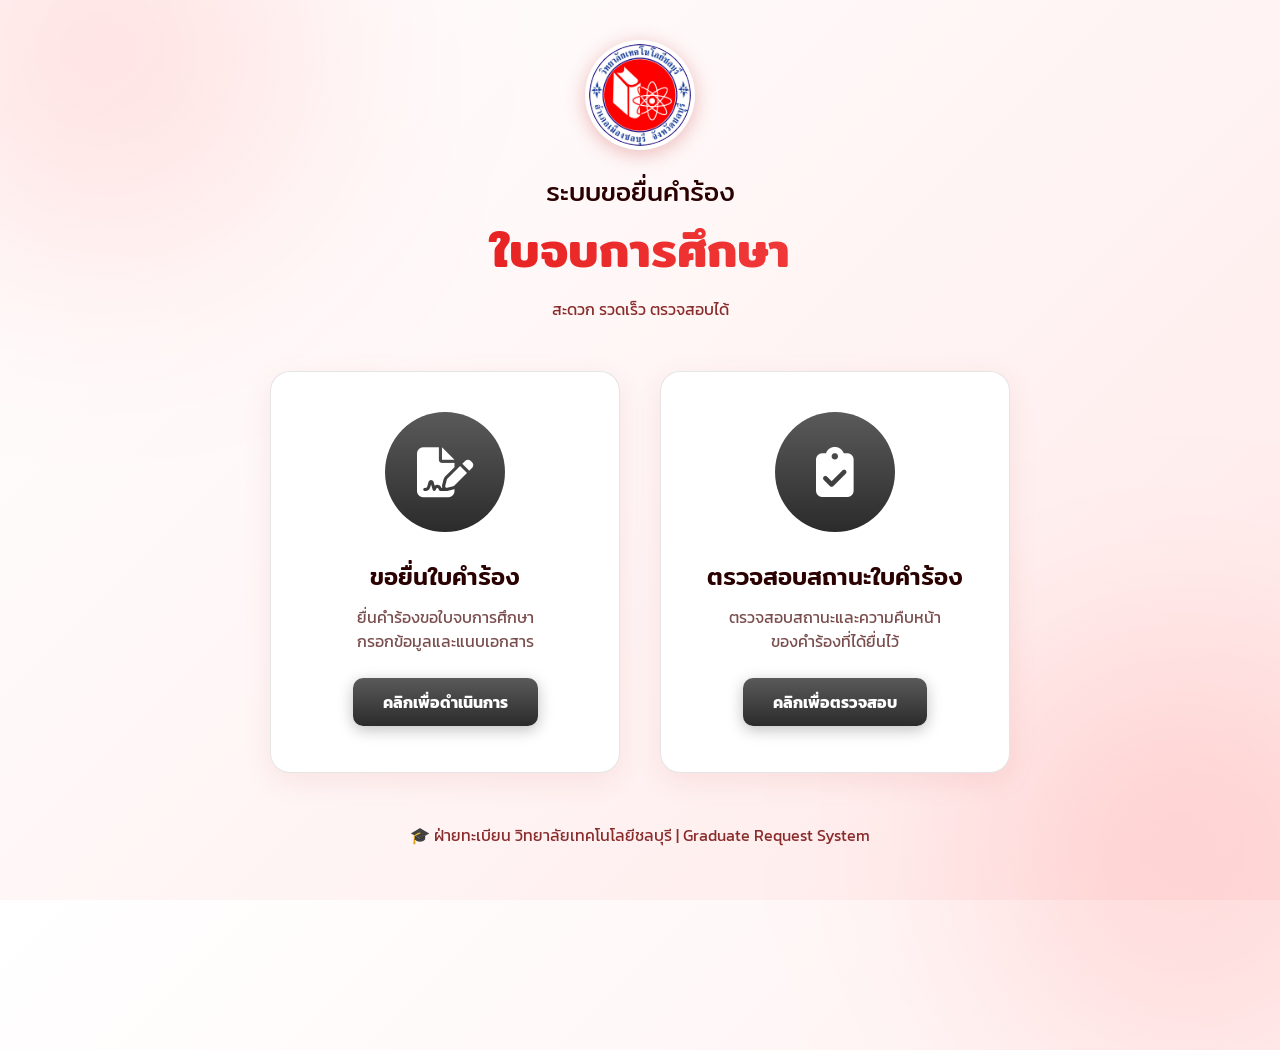
<file: index.html>
<!DOCTYPE html>
<html lang="th">
<head>
<meta charset="UTF-8">
<meta name="viewport" content="width=device-width, initial-scale=1.0">
<title>ระบบขอยื่นคำร้องใบจบการศึกษา</title>

<link rel="stylesheet"
href="https://cdnjs.cloudflare.com/ajax/libs/font-awesome/6.5.2/css/all.min.css">
<link rel="preconnect" href="https://fonts.googleapis.com">
<link rel="preconnect" href="https://fonts.gstatic.com" crossorigin>
<link href="https://fonts.googleapis.com/css2?family=Kanit:wght@300;400;500;600;700&family=Mitr:wght@400;500;600&display=swap" rel="stylesheet">


<style>
*{
    margin:0;
    padding:0;
    box-sizing:border-box;
    font-family: 'Kanit', 'Segoe UI', sans-serif;
}

body{
    background: linear-gradient(135deg,#ffffff,#fff5f5,#ffe9e9);
    min-height:100vh;
    color:#2b0000;
    overflow-x:hidden;
    position:relative;
}

body::before{
    content:"";
    position:absolute;
    width:400px;
    height:400px;
    background:rgba(255,0,0,0.12);
    border-radius:50%;
    top:-150px;
    left:-100px;
    filter: blur(120px);
    animation: blobMove1 12s ease-in-out infinite;
}

body::after{
    content:"";
    position:absolute;
    width:400px;
    height:400px;
    background:rgba(255,0,0,0.12);
    border-radius:50%;
    bottom:-150px;
    right:-100px;
    filter: blur(120px);
    animation: blobMove2 14s ease-in-out infinite;
}

@keyframes blobMove1{
    0%,100%{ transform: translate(0,0) scale(1); }
    50%{ transform: translate(60px,40px) scale(1.15); }
}

@keyframes blobMove2{
    0%,100%{ transform: translate(0,0) scale(1); }
    50%{ transform: translate(-50px,-30px) scale(1.1); }
}

@keyframes fadeInUp{
    from{ opacity:0; transform: translateY(25px); }
    to{ opacity:1; transform: translateY(0); }
}

@keyframes floatLogo{
    0%,100%{ transform: translateY(0) rotate(0deg); }
    50%{ transform: translateY(-8px) rotate(3deg); }
}

@keyframes shimmer{
    0%{ background-position: -200% center; }
    100%{ background-position: 200% center; }
}

.container{
    position:relative;
    z-index:1;
    text-align:center;
    padding-top:40px;
    padding-bottom:40px;
    opacity:0;
    animation: fadeInUp 0.7s ease-out forwards;
}

.logo{
    width:110px;
    height:110px;
    border-radius:50%;
    margin-bottom:15px;
    box-shadow:0 4px 20px rgba(179,0,0,0.25);
    background:#fff;
    padding:4px;
    animation: floatLogo 4s ease-in-out infinite;
}

h1{
    font-size:26px;
    font-weight:400;
    color:#2b0000;
    font-family:'Mitr', sans-serif;
}

h1 span{
    display:block;
    background: linear-gradient(90deg,#d90000,#ff5b5b,#d90000);
    background-size:200% auto;
    -webkit-background-clip:text;
    background-clip:text;
    color:transparent;
    font-size:48px;
    font-weight:600;
    font-family:'Mitr', sans-serif;
    animation: shimmer 4s linear infinite;
}

.subtitle{
    color:#8a2b2b;
    margin-top:10px;
    opacity:0;
    animation: fadeInUp 0.7s ease-out 0.15s forwards;
}

.cards{
    display:flex;
    justify-content:center;
    gap:40px;
    margin-top:50px;
    flex-wrap:wrap;
}

.card{
    width:350px;
    padding:40px 30px;
    border-radius:20px;
    background:#ffffff;
    border:1px solid rgba(255,0,0,0.15);
    box-shadow:0 8px 30px rgba(179,0,0,0.08);
    backdrop-filter: blur(10px);
    transition:transform 0.35s ease, box-shadow 0.35s ease, border-color 0.35s ease, background 0.35s ease;
    opacity:0;
    animation: fadeInUp 0.7s ease-out forwards;
    position:relative;
    overflow:hidden;
}

.card:nth-child(1){ animation-delay: 0.3s; }
.card:nth-child(2){ animation-delay: 0.45s; }

.card:hover{
    transform:translateY(-12px) scale(1.02);
    box-shadow:0 16px 40px rgba(179,0,0,0.2);
}

.card.red{
    border:1px solid rgba(0,0,0,0.1);
}

.card.red:hover{
    border-color:#ff2d2d;
    background:#fff8f8;
    box-shadow:0 16px 40px rgba(179,0,0,0.25);
}

/* การ์ดสีเทา (ตรวจสอบสถานะ) เปลี่ยนเป็นธีมแดงตอนเอาเมาส์ชี้ */
.card.dark{
    border:1px solid rgba(0,0,0,0.1);
}

.card.dark:hover{
    border-color:#ff2d2d;
    background:#fff8f8;
    box-shadow:0 16px 40px rgba(179,0,0,0.25);
}

.icon{
    width:120px;
    height:120px;
    border-radius:50%;
    margin:auto;
    display:flex;
    align-items:center;
    justify-content:center;
    font-size:50px;
    margin-bottom:25px;
    color:#fff;
    transition: transform 0.4s ease, background 0.4s ease;
}

.card:hover .icon{
    transform: scale(1.1) rotate(-6deg);
}

.red .icon{
    background:linear-gradient(#5a5a5a,#2b2b2b);
}

.red:hover .icon{
    background:linear-gradient(#ff4b4b,#b30000);
}

.dark .icon{
    background:linear-gradient(#5a5a5a,#2b2b2b);
}

.dark:hover .icon{
    background:linear-gradient(#ff4b4b,#b30000);
}

.card h2{
    margin-bottom:10px;
    color:#2b0000;
    font-family:'Mitr', sans-serif;
    font-weight:500;
    transition: color 0.35s ease;
}

.red:hover h2{
    color:#b30000;
}

.dark:hover h2{
    color:#b30000;
}

.card p{
    color:#7a4d4d;
    margin-bottom:25px;
}

.btn{
    display:inline-block;
    padding:12px 30px;
    border-radius:10px;
    background:linear-gradient(#5a5a5a,#2b2b2b);
    color:white;
    text-decoration:none;
    font-weight:bold;
    box-shadow:0 4px 15px rgba(0,0,0,0.25);
    position:relative;
    overflow:hidden;
    transition: transform 0.2s ease, box-shadow 0.2s ease, background 0.35s ease, box-shadow 0.35s ease;
}

.btn:hover{
    transform: translateY(-3px);
}

/* ปุ่มเปลี่ยนเป็นสีแดงตอนเอาเมาส์ชี้ที่การ์ด (ทั้งสองการ์ด) */
.red:hover .btn,
.dark:hover .btn{
    background:linear-gradient(#ff3b3b,#b00000);
    box-shadow:0 8px 20px rgba(179,0,0,0.4);
}

.btn:active{
    transform: translateY(0);
}

.ripple{
    position:absolute;
    border-radius:50%;
    background:rgba(255,255,255,0.55);
    transform:scale(0);
    animation: rippleEffect 0.6s ease-out;
    pointer-events:none;
}

@keyframes rippleEffect{
    to{ transform:scale(3); opacity:0; }
}

.footer{
    margin-top:50px;
    color:#8a2b2b;
    opacity:0;
    animation: fadeInUp 0.7s ease-out 0.6s forwards;
}
</style>
</head>
<body>

<div class="container">

    <!-- โลโก้ -->
    <img src="cmt-logo.png" class="logo">

    <h1>
        ระบบขอยื่นคำร้อง
        <span>ใบจบการศึกษา</span>
    </h1>

    <div class="subtitle">
        สะดวก รวดเร็ว ตรวจสอบได้
    </div>

    <div class="cards">

        <div class="card red">
            <div class="icon">
                <i class="fa-solid fa-file-signature"></i>
            </div>

            <h2>ขอยื่นใบคำร้อง</h2>
            <p>
                ยื่นคำร้องขอใบจบการศึกษา<br>
                กรอกข้อมูลและแนบเอกสาร
            </p>

            <a href="request.html" class="btn">
                คลิกเพื่อดำเนินการ
            </a>
        </div>

        <div class="card dark">
            <div class="icon">
                <i class="fa-solid fa-clipboard-check"></i>
            </div>

            <h2>ตรวจสอบสถานะใบคำร้อง</h2>
            <p>
                ตรวจสอบสถานะและความคืบหน้า<br>
                ของคำร้องที่ได้ยื่นไว้
            </p>

            <a href="status.html" class="btn">
                คลิกเพื่อตรวจสอบ
            </a>
        </div>

    </div>

    <div class="footer">
        🎓 ฝ่ายทะเบียน วิทยาลัยเทคโนโลยีชลบุรี | Graduate Request System
    </div>

</div>

<script>
document.addEventListener('DOMContentLoaded', function () {
    // เอฟเฟกต์ ripple ตอนคลิกปุ่ม
    document.querySelectorAll('.btn').forEach(function (btn) {
        btn.addEventListener('click', function (e) {
            const rect = btn.getBoundingClientRect();
            const ripple = document.createElement('span');
            const size = Math.max(rect.width, rect.height);
            ripple.className = 'ripple';
            ripple.style.width = ripple.style.height = size + 'px';
            ripple.style.left = (e.clientX - rect.left - size / 2) + 'px';
            ripple.style.top  = (e.clientY - rect.top - size / 2) + 'px';
            btn.appendChild(ripple);
            setTimeout(function () { ripple.remove(); }, 600);
        });
    });
});
</script>

</body>
</html>
</file>
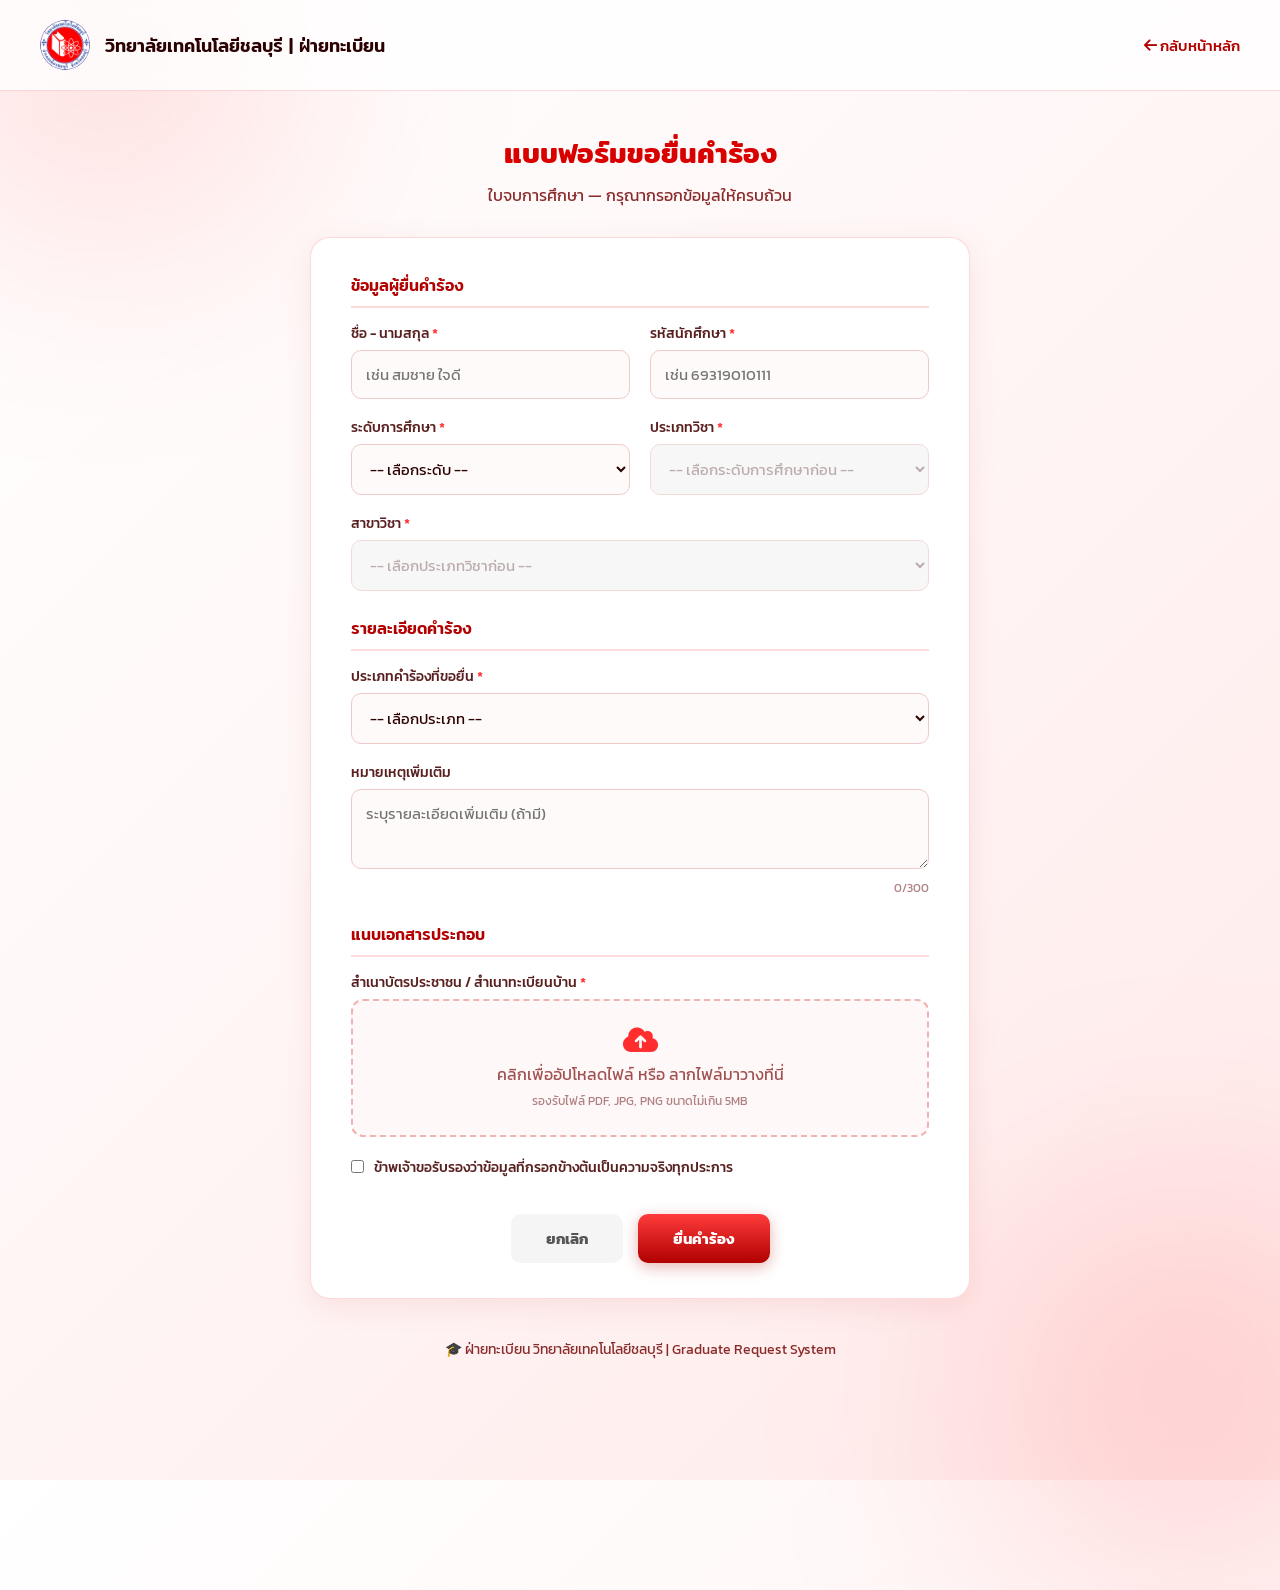
<file: request.html>
<!DOCTYPE html>
<html lang="th">
<head>
<meta charset="UTF-8">
<meta name="viewport" content="width=device-width, initial-scale=1.0">
<title>แบบฟอร์มขอยื่นคำร้องใบจบการศึกษา</title>

<link rel="stylesheet"
href="https://cdnjs.cloudflare.com/ajax/libs/font-awesome/6.5.2/css/all.min.css">
<link rel="preconnect" href="https://fonts.googleapis.com">
<link rel="preconnect" href="https://fonts.gstatic.com" crossorigin>
<link href="https://fonts.googleapis.com/css2?family=Kanit:wght@300;400;500;600;700&family=Mitr:wght@400;500;600&display=swap" rel="stylesheet">

<style>
*{
    margin:0;
    padding:0;
    box-sizing:border-box;
    font-family: 'Kanit', 'Segoe UI', sans-serif;
}

body{
    background: linear-gradient(135deg,#ffffff,#fff5f5,#ffe9e9);
    min-height:100vh;
    color:#2b0000;
    overflow-x:hidden;
    position:relative;
}

body::before{
    content:"";
    position:absolute;
    width:400px;
    height:400px;
    background:rgba(255,0,0,0.12);
    border-radius:50%;
    top:-150px;
    left:-100px;
    filter: blur(120px);
    animation: blobMove1 12s ease-in-out infinite;
}

body::after{
    content:"";
    position:absolute;
    width:400px;
    height:400px;
    background:rgba(255,0,0,0.12);
    border-radius:50%;
    bottom:-150px;
    right:-100px;
    filter: blur(120px);
    animation: blobMove2 14s ease-in-out infinite;
}

@keyframes blobMove1{
    0%,100%{ transform: translate(0,0) scale(1); }
    50%{ transform: translate(60px,40px) scale(1.15); }
}

@keyframes blobMove2{
    0%,100%{ transform: translate(0,0) scale(1); }
    50%{ transform: translate(-50px,-30px) scale(1.1); }
}

@keyframes fadeInUp{
    from{ opacity:0; transform: translateY(20px); }
    to{ opacity:1; transform: translateY(0); }
}

@keyframes fadeIn{
    from{ opacity:0; }
    to{ opacity:1; }
}

@keyframes popIn{
    from{ opacity:0; transform: scale(0.85); }
    to{ opacity:1; transform: scale(1); }
}

@keyframes shake{
    10%,90%{ transform: translateX(-1px); }
    20%,80%{ transform: translateX(2px); }
    30%,50%,70%{ transform: translateX(-4px); }
    40%,60%{ transform: translateX(4px); }
}

.topbar{
    position:relative;
    z-index:1;
    display:flex;
    align-items:center;
    gap:15px;
    padding:20px 40px;
    background:#ffffffcc;
    border-bottom:1px solid rgba(255,0,0,0.15);
    backdrop-filter: blur(10px);
    animation: fadeIn 0.6s ease-out;
}

.topbar img{
    width:50px;
    height:50px;
    border-radius:50%;
    transition: transform 0.4s ease;
}

.topbar img:hover{
    transform: rotate(360deg);
}

.topbar h2{
    font-family:'Mitr', sans-serif;
    font-size:18px;
    font-weight:500;
    color:#2b0000;
}

.back-link{
    margin-left:auto;
    color:#b30000;
    text-decoration:none;
    font-weight:500;
    font-size:15px;
}

.back-link:hover{
    text-decoration:underline;
}

.container{
    position:relative;
    z-index:1;
    max-width:700px;
    margin:40px auto;
    padding:0 20px 60px;
}

.page-title{
    text-align:center;
    margin-bottom:30px;
    opacity:0;
    animation: fadeInUp 0.6s ease-out 0.1s forwards;
}

.page-title h1{
    font-family:'Mitr', sans-serif;
    font-size:28px;
    color:#d90000;
    font-weight:600;
}

.page-title p{
    color:#8a2b2b;
    margin-top:8px;
}

.form-card{
    background:#ffffff;
    border:1px solid rgba(255,0,0,0.15);
    border-radius:20px;
    padding:35px 40px;
    box-shadow:0 8px 30px rgba(179,0,0,0.08);
    opacity:0;
    animation: fadeInUp 0.6s ease-out 0.2s forwards;
}

.section-title{
    font-family:'Mitr', sans-serif;
    color:#b30000;
    font-size:16px;
    font-weight:500;
    margin:25px 0 15px;
    padding-bottom:8px;
    border-bottom:2px solid #ffdcdc;
}

.section-title:first-child{
    margin-top:0;
}

.form-group{
    margin-bottom:18px;
}

.form-row{
    display:flex;
    gap:20px;
}

.form-row .form-group{
    flex:1;
}

label{
    display:block;
    font-size:14px;
    color:#5a2020;
    margin-bottom:6px;
    font-weight:500;
}

label .required{
    color:#ff2d2d;
}

input[type="text"],
input[type="tel"],
input[type="email"],
select,
textarea{
    width:100%;
    padding:12px 14px;
    border-radius:10px;
    border:1px solid #f0c9c9;
    background:#fffafa;
    color:#2b0000;
    font-family:'Kanit', sans-serif;
    font-size:15px;
    outline:none;
    transition: border-color 0.2s, box-shadow 0.2s, transform 0.2s;
}

input:focus,
select:focus,
textarea:focus{
    border-color:#ff2d2d;
    box-shadow:0 0 0 3px rgba(255,45,45,0.12);
    transform: translateY(-1px);
}

select:disabled{
    background:#f4f4f4;
    color:#a08a8a;
    cursor:not-allowed;
}

textarea{
    resize:vertical;
    min-height:80px;
}

.upload-box{
    border:2px dashed #f0b3b3;
    border-radius:12px;
    padding:25px;
    text-align:center;
    color:#a05050;
    background:#fff8f8;
    cursor:pointer;
    transition:0.25s;
}

.upload-box:hover{
    border-color:#ff2d2d;
    background:#fff0f0;
    transform: translateY(-2px);
}

.upload-box i{
    font-size:28px;
    color:#ff2d2d;
    margin-bottom:8px;
    display:block;
}

.upload-hint{
    font-size:12px;
    color:#b08080;
    margin-top:6px;
}

.checkbox-row{
    display:flex;
    align-items:flex-start;
    gap:10px;
    margin-top:20px;
    font-size:14px;
    color:#5a2020;
}

.checkbox-row input{
    margin-top:3px;
}

.actions{
    display:flex;
    justify-content:center;
    gap:15px;
    margin-top:30px;
}

.btn{
    display:inline-block;
    padding:13px 35px;
    border-radius:10px;
    text-decoration:none;
    font-weight:bold;
    cursor:pointer;
    border:none;
    font-family:'Kanit', sans-serif;
    font-size:15px;
    position:relative;
    overflow:hidden;
    transition: transform 0.2s ease, box-shadow 0.2s ease;
}

.btn:hover{
    transform: translateY(-3px);
}

.btn:active{
    transform: translateY(0);
}

.ripple{
    position:absolute;
    border-radius:50%;
    background:rgba(255,255,255,0.55);
    transform:scale(0);
    animation: rippleEffect 0.6s ease-out;
    pointer-events:none;
}

@keyframes rippleEffect{
    to{ transform:scale(3); opacity:0; }
}

.btn-primary{
    background:linear-gradient(#ff3b3b,#b00000);
    color:white;
    box-shadow:0 4px 15px rgba(179,0,0,0.3);
}

.btn-secondary{
    background:#f5f5f5;
    color:#555;
}

.footer{
    position:relative;
    z-index:1;
    text-align:center;
    margin-top:40px;
    color:#8a2b2b;
    font-size:14px;
    padding-bottom:20px;
}

.error-msg{
    display:none;
    color:#ff2d2d;
    font-size:12.5px;
    margin-top:5px;
}

.form-group.invalid input,
.form-group.invalid select,
.form-group.invalid .upload-box{
    border-color:#ff2d2d;
    box-shadow:0 0 0 3px rgba(255,45,45,0.12);
    animation: shake 0.4s ease;
}

.form-group.invalid .error-msg{
    display:block;
}

.char-count{
    text-align:right;
    font-size:12px;
    color:#b08080;
    margin-top:4px;
}

.upload-box.has-file{
    border-style:solid;
    border-color:#2ecc71;
    background:#f3fff6;
}

.upload-box.has-file i{
    color:#2ecc71;
}

.file-name{
    margin-top:8px;
    font-size:13px;
    color:#2b0000;
    font-weight:500;
    word-break:break-all;
    animation: popIn 0.3s ease-out;
}

.file-name .remove-file{
    color:#ff2d2d;
    margin-left:8px;
    cursor:pointer;
    text-decoration:underline;
}

.btn-primary:disabled{
    opacity:0.5;
    cursor:not-allowed;
    box-shadow:none;
}

.modal-overlay{
    display:none;
    position:fixed;
    inset:0;
    background:rgba(43,0,0,0.45);
    z-index:10;
    align-items:center;
    justify-content:center;
}

.modal-overlay.show{
    display:flex;
}

.modal-box{
    background:#fff;
    border-radius:18px;
    padding:40px 35px;
    text-align:center;
    max-width:360px;
    width:90%;
    box-shadow:0 15px 40px rgba(0,0,0,0.25);
    animation: popIn 0.35s ease-out;
}

.modal-box i{
    font-size:50px;
    color:#2ecc71;
    margin-bottom:15px;
    animation: popIn 0.5s ease-out 0.1s backwards;
}

.modal-box h3{
    font-family:'Mitr', sans-serif;
    color:#2b0000;
    margin-bottom:8px;
}

.modal-box p{
    color:#7a4d4d;
    font-size:14px;
    margin-bottom:20px;
}
</style>
</head>
<body>

<div class="topbar">
    <img src="cmt-logo.png" alt="โลโก้วิทยาลัย">
    <h2>วิทยาลัยเทคโนโลยีชลบุรี | ฝ่ายทะเบียน</h2>
    <a href="index.html" class="back-link"><i class="fa-solid fa-arrow-left"></i> กลับหน้าหลัก</a>
</div>

<div class="container">

    <div class="page-title">
        <h1>แบบฟอร์มขอยื่นคำร้อง</h1>
        <p>ใบจบการศึกษา — กรุณากรอกข้อมูลให้ครบถ้วน</p>
    </div>

    <form class="form-card" id="requestForm" novalidate>

        <div class="section-title">ข้อมูลผู้ยื่นคำร้อง</div>

        <div class="form-row">
            <div class="form-group" id="group-fullname">
                <label>ชื่อ - นามสกุล <span class="required">*</span></label>
                <input type="text" id="fullname" placeholder="เช่น สมชาย ใจดี">
                <div class="error-msg">กรุณากรอกชื่อ-นามสกุล</div>
            </div>
            <div class="form-group" id="group-studentid">
                <label>รหัสนักศึกษา <span class="required">*</span></label>
                <input type="text" id="studentid" placeholder="เช่น 69319010111" maxlength="11">
                <div class="error-msg">กรุณากรอกรหัสนักศึกษาให้ถูกต้อง (ตัวเลข 11 หลัก)</div>
            </div>
        </div>

        <div class="form-row">
            <div class="form-group" id="group-level">
                <label>ระดับการศึกษา <span class="required">*</span></label>
                <select id="level">
                    <option value="">-- เลือกระดับ --</option>
                    <option>ปวช.</option>
                    <option>ปวส.</option>
                </select>
                <div class="error-msg">กรุณาเลือกระดับการศึกษา</div>
            </div>
            <div class="form-group" id="group-category">
                <label>ประเภทวิชา <span class="required">*</span></label>
                <select id="category" disabled>
                    <option value="">-- เลือกระดับการศึกษาก่อน --</option>
                </select>
                <div class="error-msg">กรุณาเลือกประเภทวิชา</div>
            </div>
        </div>

        <div class="form-group" id="group-major">
            <label>สาขาวิชา <span class="required">*</span></label>
            <select id="major" disabled>
                <option value="">-- เลือกประเภทวิชาก่อน --</option>
            </select>
            <div class="error-msg">กรุณาเลือกสาขาวิชา</div>
        </div>

        <div class="section-title">รายละเอียดคำร้อง</div>

        <div class="form-group" id="group-type">
            <label>ประเภทคำร้องที่ขอยื่น <span class="required">*</span></label>
            <select id="reqtype">
                <option value="">-- เลือกประเภท --</option>
                <option>ขอใบรับรองสำเร็จการศึกษา</option>
                <option>ขอใบประกาศนียบัตร (ฉบับจริง)</option>
                <option>ขอใบแทนใบประกาศนียบัตร (กรณีสูญหาย)</option>
                <option>ขอใบระเบียนผลการเรียน (Transcript)</option>
            </select>
            <div class="error-msg">กรุณาเลือกประเภทคำร้อง</div>
        </div>

        <div class="form-group">
            <label>หมายเหตุเพิ่มเติม</label>
            <textarea id="note" maxlength="300" placeholder="ระบุรายละเอียดเพิ่มเติม (ถ้ามี)"></textarea>
            <div class="char-count"><span id="noteCount">0</span>/300</div>
        </div>

        <div class="section-title">แนบเอกสารประกอบ</div>

        <div class="form-group" id="group-file">
            <label>สำเนาบัตรประชาชน / สำเนาทะเบียนบ้าน <span class="required">*</span></label>
            <div class="upload-box" id="uploadBox">
                <i class="fa-solid fa-cloud-arrow-up"></i>
                <span id="uploadLabel">คลิกเพื่ออัปโหลดไฟล์ หรือ ลากไฟล์มาวางที่นี่</span>
                <div class="upload-hint">รองรับไฟล์ PDF, JPG, PNG ขนาดไม่เกิน 5MB</div>
                <div class="file-name" id="fileName" style="display:none;"></div>
            </div>
            <input type="file" id="fileInput" accept=".pdf,.jpg,.jpeg,.png" hidden>
            <div class="error-msg">กรุณาแนบไฟล์เอกสาร (PDF/JPG/PNG ไม่เกิน 5MB)</div>
        </div>

        <div class="checkbox-row">
            <input type="checkbox" id="confirm">
            <label for="confirm">ข้าพเจ้าขอรับรองว่าข้อมูลที่กรอกข้างต้นเป็นความจริงทุกประการ</label>
        </div>

        <div class="actions">
            <button type="button" class="btn btn-secondary" id="resetBtn">ยกเลิก</button>
            <button type="submit" class="btn btn-primary" id="submitBtn">ยื่นคำร้อง</button>
        </div>

    </form>

    <div class="footer">
        🎓 ฝ่ายทะเบียน วิทยาลัยเทคโนโลยีชลบุรี | Graduate Request System
    </div>

</div>

<div class="modal-overlay" id="successModal">
    <div class="modal-box">
        <i class="fa-solid fa-circle-check"></i>
        <h3>ยื่นคำร้องสำเร็จ!</h3>
        <p id="modalText">ระบบได้รับคำร้องของคุณเรียบร้อยแล้ว เจ้าหน้าที่จะดำเนินการตรวจสอบต่อไป</p>
        <button type="button" class="btn btn-primary" id="modalCloseBtn">ตกลง</button>
    </div>
</div>

<script>
document.addEventListener('DOMContentLoaded', function () {

    const form         = document.getElementById('requestForm');
    const fileInput     = document.getElementById('fileInput');
    const uploadBox      = document.getElementById('uploadBox');
    const uploadLabel    = document.getElementById('uploadLabel');
    const fileNameBox    = document.getElementById('fileName');
    const noteField       = document.getElementById('note');
    const noteCount       = document.getElementById('noteCount');
    const submitBtn       = document.getElementById('submitBtn');
    const resetBtn        = document.getElementById('resetBtn');
    const successModal    = document.getElementById('successModal');
    const modalCloseBtn   = document.getElementById('modalCloseBtn');
    const modalText       = document.getElementById('modalText');

    const levelSelect     = document.getElementById('level');
    const categorySelect  = document.getElementById('category');
    const majorSelect     = document.getElementById('major');

    let selectedFile = null;

    /* ---------- โครงสร้างข้อมูล ระดับ -> ประเภทวิชา -> สาขาวิชา ---------- */
    const majorData = {
        'ปวช.': {
            'บริหารธุรกิจ': [
                'สาขาวิชาบัญชี',
                'สาขาวิชาการตลาด',
                'สาขาวิชาธุรกิจค้าปลีก',
                'สาขาวิชาภาษาต่างประเทศ'
            ],
            'ช่างอุตสาหกรรม': [
                'สาขาวิชาช่างยนต์ (ภาคปกติ)',
                'สาขาวิชาช่างไฟฟ้ากำลัง (ภาคปกติ)',
                'สาขาวิชาช่างอิเล็กทรอนิกส์ (ภาคปกติ)',
                'สาขาวิชาเมคคาทรอนิกส์ (ภาคปกติ)',
                'สาขาวิชายานยนต์ไฟฟ้า (ภาคปกติ)'
            ],
            'อุตสาหกรรมท่องเที่ยว': [
                'สาขาวิชาการท่องเที่ยว (ภาคปกติ, ทวิภาคี)'
            ],
            'อุตสาหกรรมดิจิทัล และเทคโนโลยีสารสนเทศ': [
                'สาขาวิชาเทคโนโลยีธุรกิจดิจิทัล (ภาคปกติ, บ่าย)'
            ],
            'อุตสาหกรรมโลจิสติกส์': [
                'สาขาวิชาโลจิสติกส์ (ภาคปกติ)'
            ],
            'หลักสูตรสองภาษา (BP)': [
                'สาขาวิชาภาษาต่างประเทศ (ภาคปกติ)'
            ]
        },
        'ปวส.': {
            'บริหารธุรกิจ': [
                'สาขาวิชาบัญชี',
                'สาขาวิชาการตลาด',
                'สาขาธุรกิจการค้าระหว่างประเทศ',
                'สาขาการจัดการธุรกิจค้าปลีก',
                'สาขาวิชาการจัดการธุรกิจ'
            ],
            'ช่างอุตสาหกรรม': [
                'สาขาวิชาช่างไฟฟ้ากำลัง (ภาคปกติ, ทวิภาคี, บ่าย)',
                'สาขาวิชาเมคคาทรอนิกส์ (ภาคปกติ)',
                'สาขาวิชาเทคนิคเครื่องกล (ภาคปกติ, ทวิภาคี, บ่าย)',
                'สาขาวิชาเทคนิคอุตสาหกรรม (ภาคปกติ, บ่าย)',
                'สาขาวิชาเทคโนโลยีบริการยานยนต์ (ภาคทวิภาคี)',
                'สาขาวิชาเทคนิคยานยนต์ไฟฟ้า (ภาคปกติ)'
            ],
            'อุตสาหกรรมท่องเที่ยว': [
                'สาขาวิชาการท่องเที่ยว (ภาคปกติ)',
                'สาขาวิชาการโรงแรม (ภาคปกติ)',
                'สาขาวิชาไมซ์และอีเวนต์ (ภาคปกติ)'
            ],
            'อุตสาหกรรมดิจิทัล และเทคโนโลยีสารสนเทศ': [
                'สาขาวิชาเทคโนโลยีธุรกิจดิจิทัล (ภาคปกติ, บ่าย)',
                'สาขาวิชาเทคโนโลยีคอมพิวเตอร์ (ภาคปกติ)',
                'สาขาวิชาเทคโนโลยีสารสนเทศ (ภาคปกติ, ทวิภาคี)'
            ],
            'อุตสาหกรรมโลจิสติกส์': [
                'สาขาวิชาการจัดการโลจิสติกส์และซัพพลายเชน (ภาคปกติ, ทวิภาคี, บ่าย)'
            ],
            'หลักสูตรสองภาษา (BP)': [
                'สาขาธุรกิจการค้าระหว่างประเทศ (ภาคปกติ)'
            ]
        }
    };

    /* ---------- เมื่อเลือกระดับการศึกษา ให้เติมตัวเลือก "ประเภทวิชา" ---------- */
    levelSelect.addEventListener('change', function () {
        const level = levelSelect.value;

        categorySelect.innerHTML = '';
        majorSelect.innerHTML = '';

        if (level && majorData[level]) {
            categorySelect.disabled = false;
            categorySelect.innerHTML = '<option value="">-- เลือกประเภทวิชา --</option>';
            Object.keys(majorData[level]).forEach(function (cat) {
                const opt = document.createElement('option');
                opt.value = cat;
                opt.textContent = cat;
                categorySelect.appendChild(opt);
            });
        } else {
            categorySelect.disabled = true;
            categorySelect.innerHTML = '<option value="">-- เลือกระดับการศึกษาก่อน --</option>';
        }

        majorSelect.disabled = true;
        majorSelect.innerHTML = '<option value="">-- เลือกประเภทวิชาก่อน --</option>';

        clearError('group-level');
        clearError('group-category');
        clearError('group-major');
    });

    /* ---------- เมื่อเลือกประเภทวิชา ให้เติมตัวเลือก "สาขาวิชา" ---------- */
    categorySelect.addEventListener('change', function () {
        const level = levelSelect.value;
        const category = categorySelect.value;

        majorSelect.innerHTML = '';

        if (level && category && majorData[level] && majorData[level][category]) {
            majorSelect.disabled = false;
            majorSelect.innerHTML = '<option value="">-- เลือกสาขาวิชา --</option>';
            majorData[level][category].forEach(function (m) {
                const opt = document.createElement('option');
                opt.value = m;
                opt.textContent = m;
                majorSelect.appendChild(opt);
            });
        } else {
            majorSelect.disabled = true;
            majorSelect.innerHTML = '<option value="">-- เลือกประเภทวิชาก่อน --</option>';
        }

        clearError('group-category');
        clearError('group-major');
    });

    majorSelect.addEventListener('change', function () {
        clearError('group-major');
    });

    /* ---------- ตัวนับตัวอักษรของหมายเหตุ ---------- */
    noteField.addEventListener('input', function () {
        noteCount.textContent = noteField.value.length;
    });

    /* ---------- คลิกที่กล่องเพื่อเลือกไฟล์ ---------- */
    uploadBox.addEventListener('click', function () {
        fileInput.click();
    });

    /* ---------- รองรับการลากไฟล์มาวาง (Drag & Drop) ---------- */
    uploadBox.addEventListener('dragover', function (e) {
        e.preventDefault();
        uploadBox.style.background = '#fff0f0';
    });

    uploadBox.addEventListener('dragleave', function () {
        uploadBox.style.background = '';
    });

    uploadBox.addEventListener('drop', function (e) {
        e.preventDefault();
        uploadBox.style.background = '';
        if (e.dataTransfer.files.length) {
            handleFile(e.dataTransfer.files[0]);
        }
    });

    fileInput.addEventListener('change', function () {
        if (fileInput.files.length) {
            handleFile(fileInput.files[0]);
        }
    });

    function handleFile(file) {
        const allowedTypes = ['application/pdf', 'image/jpeg', 'image/png'];
        const maxSize = 5 * 1024 * 1024; // 5MB

        if (!allowedTypes.includes(file.type)) {
            alert('รองรับเฉพาะไฟล์ PDF, JPG, PNG เท่านั้น');
            fileInput.value = '';
            return;
        }
        if (file.size > maxSize) {
            alert('ขนาดไฟล์ต้องไม่เกิน 5MB');
            fileInput.value = '';
            return;
        }

        selectedFile = file;
        uploadBox.classList.add('has-file');
        uploadLabel.style.display = 'none';
        fileNameBox.style.display = 'block';
        fileNameBox.innerHTML =
            '<i class="fa-solid fa-file-circle-check"></i> ' + file.name +
            ' (' + (file.size / 1024).toFixed(0) + ' KB)' +
            ' <span class="remove-file" id="removeFile">ลบไฟล์</span>';

        document.getElementById('removeFile').addEventListener('click', function (e) {
            e.stopPropagation();
            removeFile();
        });

        clearError('group-file');
    }

    function removeFile() {
        selectedFile = null;
        fileInput.value = '';
        uploadBox.classList.remove('has-file');
        uploadLabel.style.display = 'inline';
        fileNameBox.style.display = 'none';
        fileNameBox.innerHTML = '';
    }

    /* ---------- ฟังก์ชันช่วยแสดง/ล้าง error ---------- */
    function showError(groupId) {
        document.getElementById(groupId).classList.add('invalid');
    }

    function clearError(groupId) {
        document.getElementById(groupId).classList.remove('invalid');
    }

    /* ---------- Validation แบบ real-time เมื่อพิมพ์ ---------- */
    ['fullname', 'studentid', 'phone', 'email'].forEach(function (id) {
        document.getElementById(id).addEventListener('input', function () {
            clearError('group-' + id);
        });
    });
    ['reqtype'].forEach(function (id) {
        document.getElementById(id).addEventListener('change', function () {
            clearError('group-' + id);
        });
    });

    /* ---------- ตรวจสอบข้อมูลก่อนส่งฟอร์ม ---------- */
    form.addEventListener('submit', function (e) {
        e.preventDefault();
        let isValid = true;

        const fullname  = document.getElementById('fullname').value.trim();
        const studentid = document.getElementById('studentid').value.trim();
        const level     = levelSelect.value;
        const category  = categorySelect.value;
        const major     = majorSelect.value;
        const phone     = document.getElementById('phone').value.trim();
        const email     = document.getElementById('email').value.trim();
        const reqtype   = document.getElementById('reqtype').value;
        const confirmChecked = document.getElementById('confirm').checked;

        if (fullname === '') { showError('group-fullname'); isValid = false; }
        else clearError('group-fullname');

        if (!/^[0-9]{11}$/.test(studentid)) { showError('group-studentid'); isValid = false; }
        else clearError('group-studentid');

        if (level === '') { showError('group-level'); isValid = false; }
        else clearError('group-level');

        if (category === '') { showError('group-category'); isValid = false; }
        else clearError('group-category');

        if (major === '') { showError('group-major'); isValid = false; }
        else clearError('group-major');

        if (!/^0[0-9]{9}$/.test(phone.replace(/-/g, ''))) { showError('group-phone'); isValid = false; }
        else clearError('group-phone');

        if (email !== '' && !/^[^\s@]+@[^\s@]+\.[^\s@]+$/.test(email)) { showError('group-email'); isValid = false; }
        else clearError('group-email');

        if (reqtype === '') { showError('group-type'); isValid = false; }
        else clearError('group-type');

        if (!selectedFile) { showError('group-file'); isValid = false; }
        else clearError('group-file');

        if (!confirmChecked) {
            alert('กรุณายืนยันว่าข้อมูลที่กรอกเป็นความจริง');
            isValid = false;
        }

        if (!isValid) {
            const firstError = document.querySelector('.form-group.invalid');
            if (firstError) {
                firstError.scrollIntoView({ behavior: 'smooth', block: 'center' });
            }
            return;
        }

        /* ---------- ส่งข้อมูลจริงไปที่ submit_request.php ---------- */
        const formData = new FormData();
        formData.append('fullname', fullname);
        formData.append('studentid', studentid);
        formData.append('level', level);
        formData.append('category', category);
        formData.append('major', major);
        formData.append('phone', phone);
        formData.append('email', email);
        formData.append('reqtype', reqtype);
        formData.append('note', noteField.value.trim());
        formData.append('confirm', confirmChecked ? '1' : '0');
        formData.append('file', selectedFile);

        submitBtn.disabled = true;
        submitBtn.textContent = 'กำลังส่งคำร้อง...';

        fetch('submit_request.php', {
            method: 'POST',
            body: formData
        })
            .then(function (res) { return res.json(); })
            .then(function (data) {
                submitBtn.disabled = false;
                submitBtn.textContent = 'ยื่นคำร้อง';

                if (data.success) {
                    modalText.textContent = data.message;
                    successModal.classList.add('show');
                } else if (data.errors) {
                    // แสดง error รายฟิลด์ที่เซิร์ฟเวอร์ตรวจพบ
                    Object.keys(data.errors).forEach(function (field) {
                        const groupId = 'group-' + field;
                        if (document.getElementById(groupId)) {
                            showError(groupId);
                        }
                    });
                    alert(Object.values(data.errors).join('\n'));
                } else {
                    alert(data.message || 'เกิดข้อผิดพลาด กรุณาลองใหม่อีกครั้ง');
                }
            })
            .catch(function () {
                submitBtn.disabled = false;
                submitBtn.textContent = 'ยื่นคำร้อง';
                alert('ไม่สามารถเชื่อมต่อเซิร์ฟเวอร์ได้ กรุณาลองใหม่อีกครั้ง');
            });
    });

    modalCloseBtn.addEventListener('click', function () {
        successModal.classList.remove('show');
        form.reset();
        removeFile();
        noteCount.textContent = '0';
        categorySelect.disabled = true;
        categorySelect.innerHTML = '<option value="">-- เลือกระดับการศึกษาก่อน --</option>';
        majorSelect.disabled = true;
        majorSelect.innerHTML = '<option value="">-- เลือกประเภทวิชาก่อน --</option>';
        document.querySelectorAll('.form-group').forEach(function (g) {
            g.classList.remove('invalid');
        });
    });

    resetBtn.addEventListener('click', function () {
        form.reset();
        removeFile();
        noteCount.textContent = '0';
        categorySelect.disabled = true;
        categorySelect.innerHTML = '<option value="">-- เลือกระดับการศึกษาก่อน --</option>';
        majorSelect.disabled = true;
        majorSelect.innerHTML = '<option value="">-- เลือกประเภทวิชาก่อน --</option>';
        document.querySelectorAll('.form-group').forEach(function (g) {
            g.classList.remove('invalid');
        });
    });

    /* ---------- เอฟเฟกต์ ripple ตอนคลิกปุ่ม ---------- */
    document.querySelectorAll('.btn').forEach(function (btn) {
        btn.addEventListener('click', function (e) {
            const rect = btn.getBoundingClientRect();
            const ripple = document.createElement('span');
            const size = Math.max(rect.width, rect.height);
            ripple.className = 'ripple';
            ripple.style.width = ripple.style.height = size + 'px';
            ripple.style.left = (e.clientX - rect.left - size / 2) + 'px';
            ripple.style.top  = (e.clientY - rect.top - size / 2) + 'px';
            btn.appendChild(ripple);
            setTimeout(function () { ripple.remove(); }, 600);
        });
    });

});
</script>

</body>
</html>
</file>
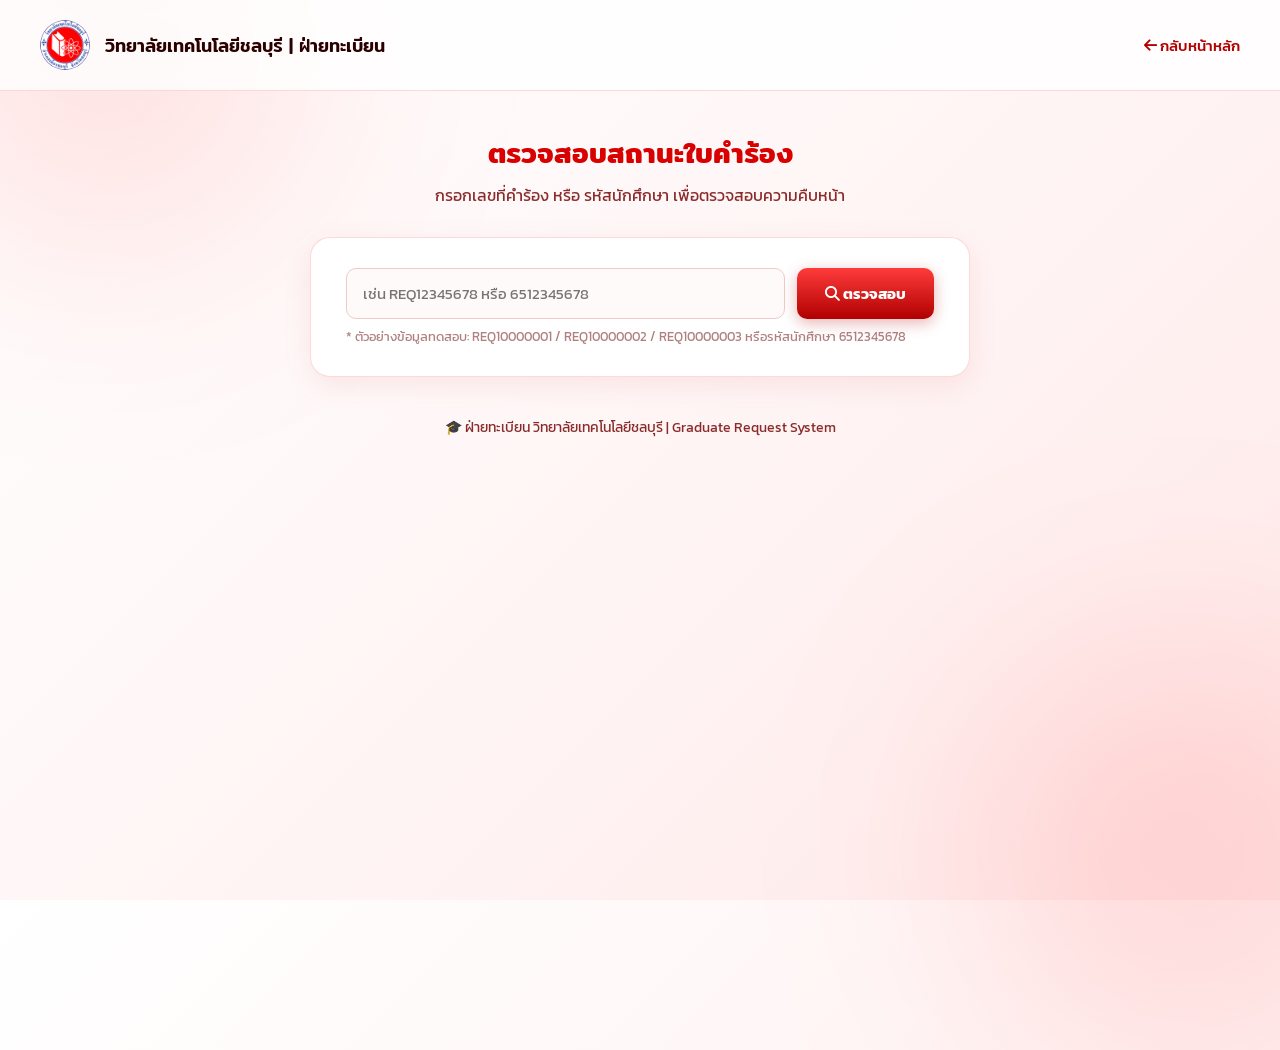
<file: status.html>
<!DOCTYPE html>
<html lang="th">
<head>
<meta charset="UTF-8">
<meta name="viewport" content="width=device-width, initial-scale=1.0">
<title>ตรวจสอบสถานะใบคำร้อง</title>

<link rel="stylesheet"
href="https://cdnjs.cloudflare.com/ajax/libs/font-awesome/6.5.2/css/all.min.css">
<link rel="preconnect" href="https://fonts.googleapis.com">
<link rel="preconnect" href="https://fonts.gstatic.com" crossorigin>
<link href="https://fonts.googleapis.com/css2?family=Kanit:wght@300;400;500;600;700&family=Mitr:wght@400;500;600&display=swap" rel="stylesheet">

<style>
*{
    margin:0;
    padding:0;
    box-sizing:border-box;
    font-family: 'Kanit', 'Segoe UI', sans-serif;
}

body{
    background: linear-gradient(135deg,#ffffff,#fff5f5,#ffe9e9);
    min-height:100vh;
    color:#2b0000;
    overflow-x:hidden;
    position:relative;
}

body::before{
    content:"";
    position:absolute;
    width:400px;
    height:400px;
    background:rgba(255,0,0,0.12);
    border-radius:50%;
    top:-150px;
    left:-100px;
    filter: blur(120px);
    animation: blobMove1 12s ease-in-out infinite;
}

body::after{
    content:"";
    position:absolute;
    width:400px;
    height:400px;
    background:rgba(255,0,0,0.12);
    border-radius:50%;
    bottom:-150px;
    right:-100px;
    filter: blur(120px);
    animation: blobMove2 14s ease-in-out infinite;
}

@keyframes blobMove1{
    0%,100%{ transform: translate(0,0) scale(1); }
    50%{ transform: translate(60px,40px) scale(1.15); }
}

@keyframes blobMove2{
    0%,100%{ transform: translate(0,0) scale(1); }
    50%{ transform: translate(-50px,-30px) scale(1.1); }
}

@keyframes fadeIn{
    from{ opacity:0; }
    to{ opacity:1; }
}

@keyframes fadeInUp{
    from{ opacity:0; transform: translateY(20px); }
    to{ opacity:1; transform: translateY(0); }
}

@keyframes popIn{
    from{ opacity:0; transform: scale(0.9); }
    to{ opacity:1; transform: scale(1); }
}

@keyframes shake{
    10%,90%{ transform: translateX(-1px); }
    20%,80%{ transform: translateX(2px); }
    30%,50%,70%{ transform: translateX(-4px); }
    40%,60%{ transform: translateX(4px); }
}

@keyframes dotPop{
    from{ transform: scale(0); }
    to{ transform: scale(1); }
}

.topbar{
    position:relative;
    z-index:1;
    display:flex;
    align-items:center;
    gap:15px;
    padding:20px 40px;
    background:#ffffffcc;
    border-bottom:1px solid rgba(255,0,0,0.15);
    backdrop-filter: blur(10px);
    animation: fadeIn 0.6s ease-out;
}

.topbar img{
    width:50px;
    height:50px;
    border-radius:50%;
    transition: transform 0.4s ease;
}

.topbar img:hover{
    transform: rotate(360deg);
}

.topbar h2{
    font-family:'Mitr', sans-serif;
    font-size:18px;
    font-weight:500;
    color:#2b0000;
}

.back-link{
    margin-left:auto;
    color:#b30000;
    text-decoration:none;
    font-weight:500;
    font-size:15px;
}

.back-link:hover{
    text-decoration:underline;
}

.container{
    position:relative;
    z-index:1;
    max-width:700px;
    margin:40px auto;
    padding:0 20px 60px;
}

.page-title{
    text-align:center;
    margin-bottom:30px;
    opacity:0;
    animation: fadeInUp 0.6s ease-out 0.1s forwards;
}

.page-title h1{
    font-family:'Mitr', sans-serif;
    font-size:28px;
    color:#d90000;
    font-weight:600;
}

.page-title p{
    color:#8a2b2b;
    margin-top:8px;
}

.search-card{
    background:#ffffff;
    border:1px solid rgba(255,0,0,0.15);
    border-radius:20px;
    padding:30px 35px;
    box-shadow:0 8px 30px rgba(179,0,0,0.08);
    opacity:0;
    animation: fadeInUp 0.6s ease-out 0.2s forwards;
}

.search-row{
    display:flex;
    gap:12px;
}

.search-row input{
    flex:1;
    padding:13px 16px;
    border-radius:10px;
    border:1px solid #f0c9c9;
    background:#fffafa;
    color:#2b0000;
    font-family:'Kanit', sans-serif;
    font-size:15px;
    outline:none;
    transition: border-color 0.2s, box-shadow 0.2s, transform 0.2s;
}

.search-row input:focus{
    border-color:#ff2d2d;
    box-shadow:0 0 0 3px rgba(255,45,45,0.12);
    transform: translateY(-1px);
}

.search-hint{
    font-size:12.5px;
    color:#b08080;
    margin-top:8px;
}

.btn{
    display:inline-block;
    padding:13px 28px;
    border-radius:10px;
    text-decoration:none;
    font-weight:bold;
    cursor:pointer;
    border:none;
    font-family:'Kanit', sans-serif;
    font-size:15px;
    white-space:nowrap;
    position:relative;
    overflow:hidden;
    transition: transform 0.2s ease, box-shadow 0.2s ease;
}

.btn:hover{
    transform: translateY(-3px);
}

.btn:active{
    transform: translateY(0);
}

.ripple{
    position:absolute;
    border-radius:50%;
    background:rgba(255,255,255,0.55);
    transform:scale(0);
    animation: rippleEffect 0.6s ease-out;
    pointer-events:none;
}

@keyframes rippleEffect{
    to{ transform:scale(3); opacity:0; }
}

.btn-primary{
    background:linear-gradient(#ff3b3b,#b00000);
    color:white;
    box-shadow:0 4px 15px rgba(179,0,0,0.3);
}

.btn-primary:disabled{
    opacity:0.6;
    cursor:not-allowed;
}

.error-box{
    display:none;
    margin-top:15px;
    background:#fff0f0;
    border:1px solid #ffbdbd;
    color:#b30000;
    padding:12px 16px;
    border-radius:10px;
    font-size:14px;
}

.error-box.show{
    display:block;
    animation: shake 0.4s ease;
}

/* ----- ผลการตรวจสอบ ----- */
.result-card{
    display:none;
    background:#ffffff;
    border:1px solid rgba(255,0,0,0.15);
    border-radius:20px;
    padding:30px 35px;
    box-shadow:0 8px 30px rgba(179,0,0,0.08);
    margin-top:25px;
}

.result-card.show{
    display:block;
    animation: popIn 0.4s ease-out;
}

.result-head{
    display:flex;
    justify-content:space-between;
    align-items:flex-start;
    flex-wrap:wrap;
    gap:10px;
    margin-bottom:20px;
    padding-bottom:15px;
    border-bottom:2px solid #ffdcdc;
}

.result-head h3{
    font-family:'Mitr', sans-serif;
    color:#2b0000;
    font-size:18px;
    margin-bottom:4px;
}

.result-head p{
    color:#8a2b2b;
    font-size:13.5px;
}

.status-badge{
    padding:6px 16px;
    border-radius:20px;
    font-size:13px;
    font-weight:600;
    white-space:nowrap;
    animation: popIn 0.4s ease-out 0.1s backwards;
}

.status-pending{
    background:#fff4d6;
    color:#a67a00;
}

.status-review{
    background:#dceeff;
    color:#0066b3;
}

.status-approved{
    background:#deffe6;
    color:#1a8a3e;
}

.status-rejected{
    background:#ffe0e0;
    color:#c00000;
}

.info-grid{
    display:grid;
    grid-template-columns:1fr 1fr;
    gap:12px 20px;
    margin-bottom:25px;
    font-size:14px;
}

.info-grid .label{
    color:#8a5050;
    font-size:12.5px;
    margin-bottom:2px;
}

.info-grid .value{
    color:#2b0000;
    font-weight:500;
}

/* ----- timeline ----- */
.timeline{
    list-style:none;
    position:relative;
    padding-left:30px;
}

.timeline::before{
    content:"";
    position:absolute;
    left:9px;
    top:6px;
    bottom:6px;
    width:2px;
    background:#f0d0d0;
}

.timeline li{
    position:relative;
    padding-bottom:22px;
    opacity:0;
    animation: fadeInUp 0.4s ease-out forwards;
}

.timeline li:last-child{
    padding-bottom:0;
}

.timeline .dot{
    position:absolute;
    left:-30px;
    top:2px;
    width:20px;
    height:20px;
    border-radius:50%;
    background:#e0e0e0;
    color:#fff;
    display:flex;
    align-items:center;
    justify-content:center;
    font-size:11px;
    animation: dotPop 0.3s ease-out;
}

.timeline li.done .dot{
    background:#2ecc71;
}

.timeline li.current .dot{
    background:#ff3b3b;
    box-shadow:0 0 0 4px rgba(255,45,45,0.15);
}

.timeline .step-title{
    font-weight:500;
    color:#2b0000;
    font-size:14.5px;
}

.timeline .step-date{
    font-size:12.5px;
    color:#a07070;
    margin-top:2px;
}

.timeline li.pending .step-title{
    color:#b08080;
}

.footer{
    position:relative;
    z-index:1;
    text-align:center;
    margin-top:40px;
    color:#8a2b2b;
    font-size:14px;
    padding-bottom:20px;
}
</style>
</head>
<body>

<div class="topbar">
    <img src="cmt-logo.png" alt="โลโก้วิทยาลัย">
    <h2>วิทยาลัยเทคโนโลยีชลบุรี | ฝ่ายทะเบียน</h2>
    <a href="index.html" class="back-link"><i class="fa-solid fa-arrow-left"></i> กลับหน้าหลัก</a>
</div>

<div class="container">

    <div class="page-title">
        <h1>ตรวจสอบสถานะใบคำร้อง</h1>
        <p>กรอกเลขที่คำร้อง หรือ รหัสนักศึกษา เพื่อตรวจสอบความคืบหน้า</p>
    </div>

    <div class="search-card">
        <div class="search-row">
            <input type="text" id="searchInput" placeholder="เช่น REQ12345678 หรือ 6512345678">
            <button class="btn btn-primary" id="searchBtn">
                <i class="fa-solid fa-magnifying-glass"></i> ตรวจสอบ
            </button>
        </div>
        <div class="search-hint">* ตัวอย่างข้อมูลทดสอบ: REQ10000001 / REQ10000002 / REQ10000003 หรือรหัสนักศึกษา 6512345678</div>
        <div class="error-box" id="errorBox">ไม่พบข้อมูลคำร้องนี้ในระบบ กรุณาตรวจสอบเลขที่คำร้องอีกครั้ง</div>
    </div>

    <div class="result-card" id="resultCard">
        <div class="result-head">
            <div>
                <h3 id="resultName">-</h3>
                <p id="resultRef">-</p>
            </div>
            <div class="status-badge" id="statusBadge">-</div>
        </div>

        <div class="info-grid">
            <div>
                <div class="label">ประเภทคำร้อง</div>
                <div class="value" id="resultType">-</div>
            </div>
            <div>
                <div class="label">วันที่ยื่นคำร้อง</div>
                <div class="value" id="resultDate">-</div>
            </div>
        </div>

        <ul class="timeline" id="timeline"></ul>
    </div>

    <div class="footer">
        🎓 ฝ่ายทะเบียน วิทยาลัยเทคโนโลยีชลบุรี | Graduate Request System
    </div>

</div>

<script>
document.addEventListener('DOMContentLoaded', function () {

    /* ---------- ข้อมูลจำลอง (Mock Data) ---------- 
       ในระบบจริงข้อมูลนี้ควรดึงมาจากฐานข้อมูล/เซิร์ฟเวอร์ผ่าน API ---------- */
    const mockDatabase = [
        {
            ref: 'REQ10000001',
            studentId: '6512345678',
            name: 'สมชาย ใจดี',
            type: 'ขอใบรับรองสำเร็จการศึกษา',
            date: '10 ก.ค. 2569',
            status: 'approved',
            steps: [
                { title: 'ยื่นคำร้องเข้าระบบ', date: '10 ก.ค. 2569' },
                { title: 'เจ้าหน้าที่ตรวจสอบเอกสาร', date: '12 ก.ค. 2569' },
                { title: 'อนุมัติคำร้อง', date: '15 ก.ค. 2569' },
                { title: 'พร้อมรับเอกสาร', date: '18 ก.ค. 2569' }
            ]
        },
        {
            ref: 'REQ10000002',
            studentId: '6598765432',
            name: 'สมหญิง ตั้งใจเรียน',
            type: 'ขอใบระเบียนผลการเรียน (Transcript)',
            date: '15 ก.ค. 2569',
            status: 'review',
            steps: [
                { title: 'ยื่นคำร้องเข้าระบบ', date: '15 ก.ค. 2569' },
                { title: 'เจ้าหน้าที่ตรวจสอบเอกสาร', date: '18 ก.ค. 2569' },
                { title: 'อนุมัติคำร้อง', date: '' },
                { title: 'พร้อมรับเอกสาร', date: '' }
            ]
        },
        {
            ref: 'REQ10000003',
            studentId: '6511112222',
            name: 'วิชัย รักเรียน',
            type: 'ขอใบแทนใบประกาศนียบัตร (กรณีสูญหาย)',
            date: '05 ก.ค. 2569',
            status: 'rejected',
            steps: [
                { title: 'ยื่นคำร้องเข้าระบบ', date: '05 ก.ค. 2569' },
                { title: 'เจ้าหน้าที่ตรวจสอบเอกสาร', date: '07 ก.ค. 2569' },
                { title: 'ปฏิเสธคำร้อง (เอกสารไม่ครบถ้วน)', date: '09 ก.ค. 2569' }
            ]
        }
    ];

    const statusInfo = {
        pending:  { label: 'รอดำเนินการ',      class: 'status-pending'  },
        review:   { label: 'กำลังตรวจสอบ',     class: 'status-review'   },
        approved: { label: 'อนุมัติแล้ว',       class: 'status-approved' },
        rejected: { label: 'ถูกปฏิเสธ',         class: 'status-rejected' }
    };

    const searchInput = document.getElementById('searchInput');
    const searchBtn   = document.getElementById('searchBtn');
    const errorBox    = document.getElementById('errorBox');
    const resultCard  = document.getElementById('resultCard');

    searchBtn.addEventListener('click', doSearch);
    searchInput.addEventListener('keydown', function (e) {
        if (e.key === 'Enter') doSearch();
    });

    function doSearch() {
        const query = searchInput.value.trim().toUpperCase();

        errorBox.classList.remove('show');
        resultCard.classList.remove('show');

        if (query === '') {
            errorBox.textContent = 'กรุณากรอกเลขที่คำร้องหรือรหัสนักศึกษา';
            errorBox.classList.add('show');
            return;
        }

        // จำลองการหน่วงเวลาเหมือนกำลังเรียก API จริง
        searchBtn.disabled = true;
        searchBtn.innerHTML = '<i class="fa-solid fa-spinner fa-spin"></i> กำลังตรวจสอบ...';

        setTimeout(function () {
            const record = mockDatabase.find(function (item) {
                return item.ref === query || item.studentId === query;
            });

            searchBtn.disabled = false;
            searchBtn.innerHTML = '<i class="fa-solid fa-magnifying-glass"></i> ตรวจสอบ';

            if (!record) {
                errorBox.textContent = 'ไม่พบข้อมูลคำร้องนี้ในระบบ กรุณาตรวจสอบเลขที่คำร้องอีกครั้ง';
                errorBox.classList.add('show');
                return;
            }

            renderResult(record);
        }, 700);
    }

    /* ---------- เอฟเฟกต์ ripple ตอนคลิกปุ่ม ---------- */
    document.querySelectorAll('.btn').forEach(function (btn) {
        btn.addEventListener('click', function (e) {
            const rect = btn.getBoundingClientRect();
            const ripple = document.createElement('span');
            const size = Math.max(rect.width, rect.height);
            ripple.className = 'ripple';
            ripple.style.width = ripple.style.height = size + 'px';
            ripple.style.left = (e.clientX - rect.left - size / 2) + 'px';
            ripple.style.top  = (e.clientY - rect.top - size / 2) + 'px';
            btn.appendChild(ripple);
            setTimeout(function () { ripple.remove(); }, 600);
        });
    });

    function renderResult(record) {
        document.getElementById('resultName').textContent = record.name;
        document.getElementById('resultRef').textContent  = 'เลขที่คำร้อง: ' + record.ref;
        document.getElementById('resultType').textContent = record.type;
        document.getElementById('resultDate').textContent = record.date;

        const badge = document.getElementById('statusBadge');
        const info = statusInfo[record.status];
        badge.textContent = info.label;
        badge.className = 'status-badge ' + info.class;

        const timeline = document.getElementById('timeline');
        timeline.innerHTML = '';

        record.steps.forEach(function (step, index) {
            const li = document.createElement('li');
            let stateClass = 'pending';
            let icon = '';

            if (step.date !== '') {
                stateClass = 'done';
                icon = '<i class="fa-solid fa-check"></i>';
            }

            // ขั้นตอนล่าสุดที่ยังไม่มีวันที่ถัดไป = ขั้นตอนปัจจุบัน (สำหรับสถานะที่ยังไม่จบ)
            const isLastDone = step.date !== '' &&
                (index === record.steps.length - 1 || record.steps[index + 1].date === '');

            if (record.status !== 'approved' && record.status !== 'rejected' && isLastDone) {
                stateClass = 'current';
                icon = '<i class="fa-solid fa-clock"></i>';
            }

            if (record.status === 'rejected' && index === record.steps.length - 1) {
                stateClass = 'current';
                icon = '<i class="fa-solid fa-xmark"></i>';
            }

            li.className = stateClass;
            li.style.animationDelay = (index * 0.12) + 's';
            li.innerHTML =
                '<span class="dot">' + icon + '</span>' +
                '<div class="step-title">' + step.title + '</div>' +
                '<div class="step-date">' + (step.date || 'ยังไม่ถึงขั้นตอนนี้') + '</div>';

            timeline.appendChild(li);
        });

        resultCard.classList.add('show');
    }

});
</script>

</body>
</html>
</file>
